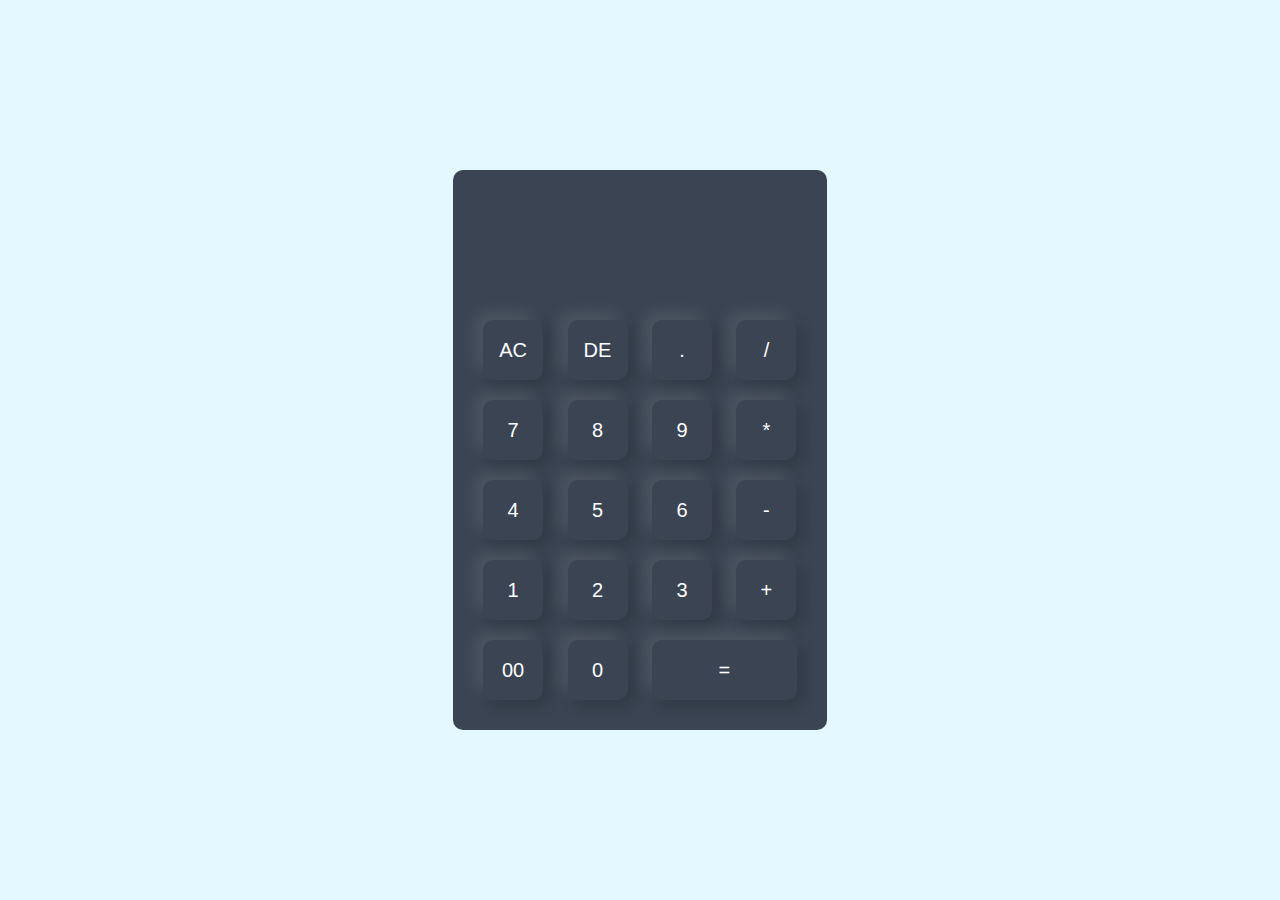
<file: Calculator/index.html>
<!DOCTYPE html>
<html>
<head>
    <meta charset="UTF-8">
    <meta name="viewport" content="width=device-width, initial-scale=1.0">
    <title>Calculator</title>
   <link rel="stylesheet" href="style.css">
</head>
<body>
    <div class="container">
        <div class="calculator">
            <form>
                <div class="display">
                    <input type="text" name="display">
                </div>
                <div>
                    <input type="button" value="AC" onclick="display.value +=''" class="operator">
                     <input type="button" value="DE" onclick="display.value = display.value.toString().slice(0,-1)" class="operator">
                      <input type="button" value="."onclick="display.value +='.'"class="operator">
                       <input type="button" value="/" onclick="display.value +='/'"class="operator">
                </div>

                 <div>
                    <input type="button" value="7" onclick="display.value +='7'">
                     <input type="button" value="8" onclick="display.value +='8'">
                      <input type="button" value="9" onclick="display.value +='9'">
                       <input type="button" value="*" onclick="display.value +='*'">
                </div>

                 <div>
                    <input type="button" value="4" onclick="display.value +='4'">
                     <input type="button" value="5" onclick="display.value +='5'">
                      <input type="button" value="6" onclick="display.value +='6'">
                       <input type="button" value="-" onclick="display.value +='-'">
                </div>

                <div>
                    <input type="button" value="1" onclick="display.value +='1'">
                     <input type="button" value="2" onclick="display.value +='2'">
                      <input type="button" value="3" onclick="display.value +='3'">
                       <input type="button" value="+" onclick="display.value +='+'">
                </div>

                <div>
                    <input type="button" value="00" onclick="display.value +='00'">
                     <input type="button" value="0" onclick="display.value +='0'">
                      <input type="button" value="=" onclick="display.value = eval(display.)" class="equal">
                </div>
            </form>
        </div>
    </div>
</body>
</html>
</file>
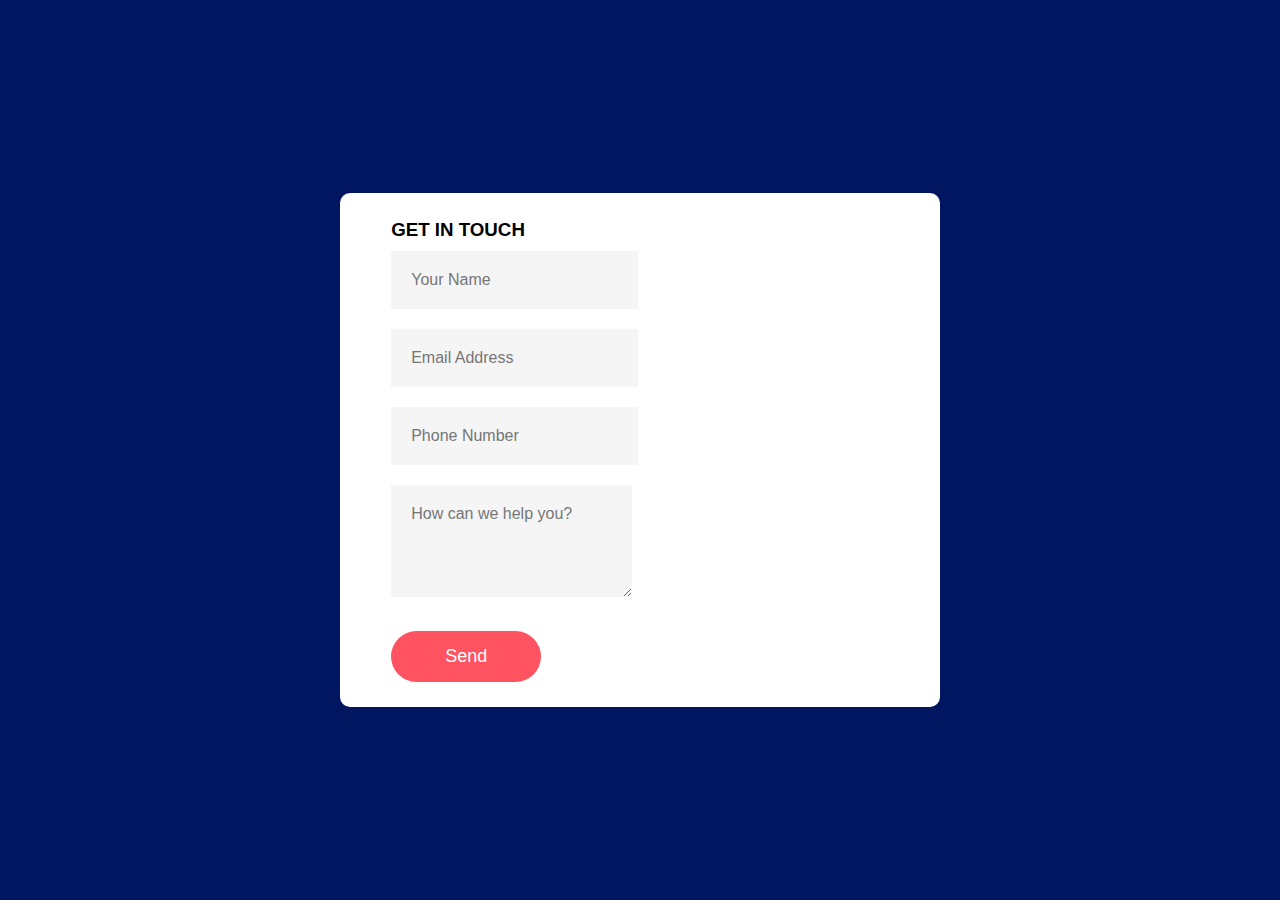
<file: form validation/index.html>
<!DOCTYPE html>
<html lang="en">
<head>
    <meta charset="UTF-8">
    <meta name="viewport" content="width=device-width, initial-scale=1.0">
    <title>Form Recieve on Gmail</title>
    <link rel="stylesheet" href="style.css">
</head>
<body>
    <div class="container">
        <form>
            <h3>GET IN TOUCH</h3>
        <div>
            <input type="text" id="name" placeholder="Your Name" onkeyup="validateName()" >
            <span id="name-error"></span>
        </div>

        <div>
            <input type="email" id="email" placeholder="Email Address" onkeyup="validateAddress()" >
             <span id="email-error"></span>
        </div>
            <div>
                 <input type="text" id="phone" placeholder="Phone Number" onkeyup="validatephone()" >
                  <span id="phone-error"></span>
            </div>
            <div>
                <textarea id="message" rows="4" placeholder="How can we help you?" onkeyup="validatemessage()"></textarea>
                 <span id="message-error"></span>
            </div>
            <div>
            <button type="submit" onclick=" returnvalidateForm()">Send</button>
             <span id="submit-error"></span>
        </div>
        </form>
    </div>  
    <script src="script.js"></script>
</body>
</html>
</file>
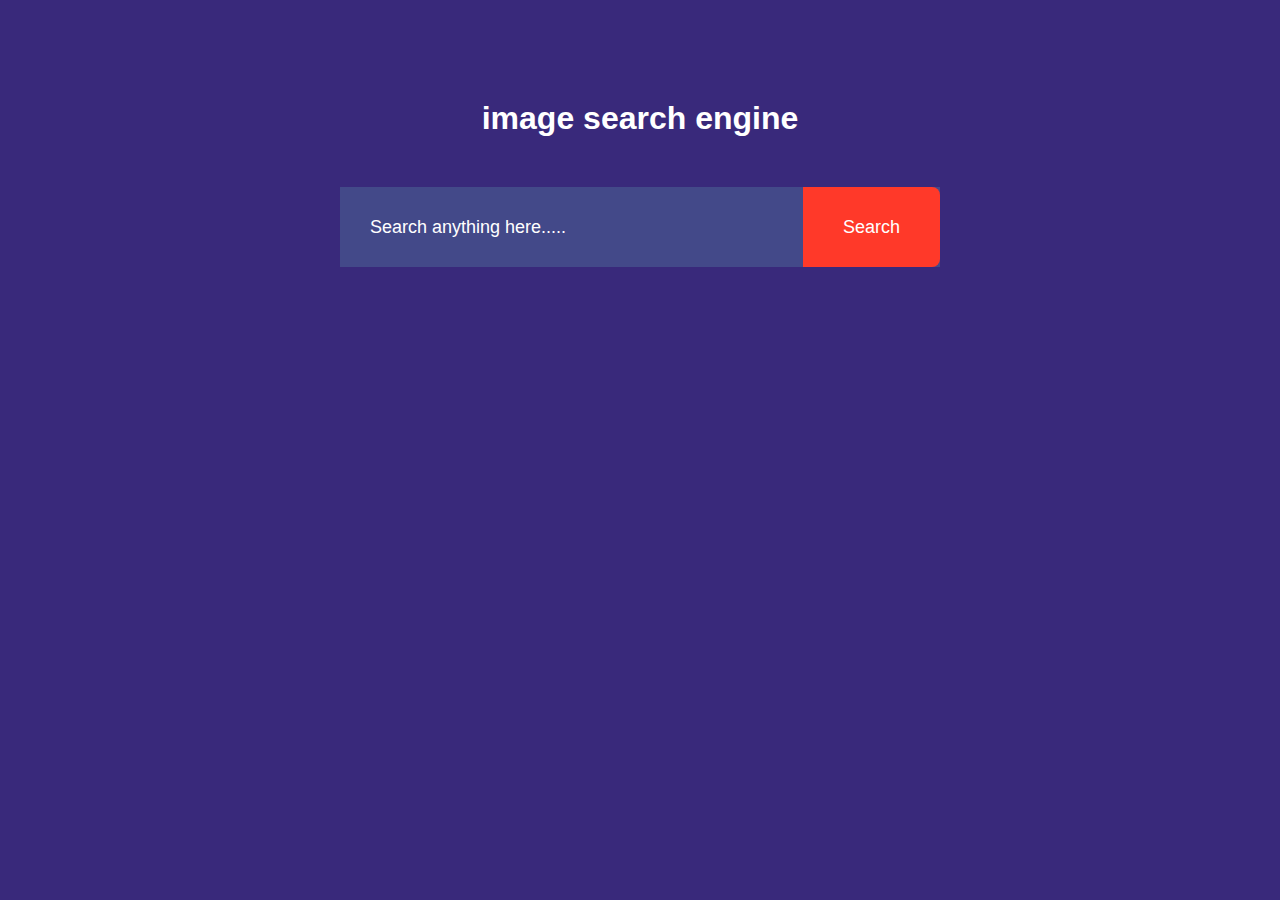
<file: image search engine1/index.html>
<!DOCTYPE html>
<html lang="en">
<head>
    <meta charset="UTF-8">
    <meta name="viewport" content="width=device-width, initial-scale=1.0">
    <title>image search engine</title>
    <link rel="stylesheet" href="style.css">
</head>
<body>
    <h1>image search engine</h1>
    <form id="search-form">
        <input type="text"id="search-box" placeholder="Search anything here.....">
        <button>Search</button>
    </form>
    <div id="search-result"></div>
    <button id="show-more-btn">Show more</button>
    <script src="script.js"></script>
</body>
</html>
</file>
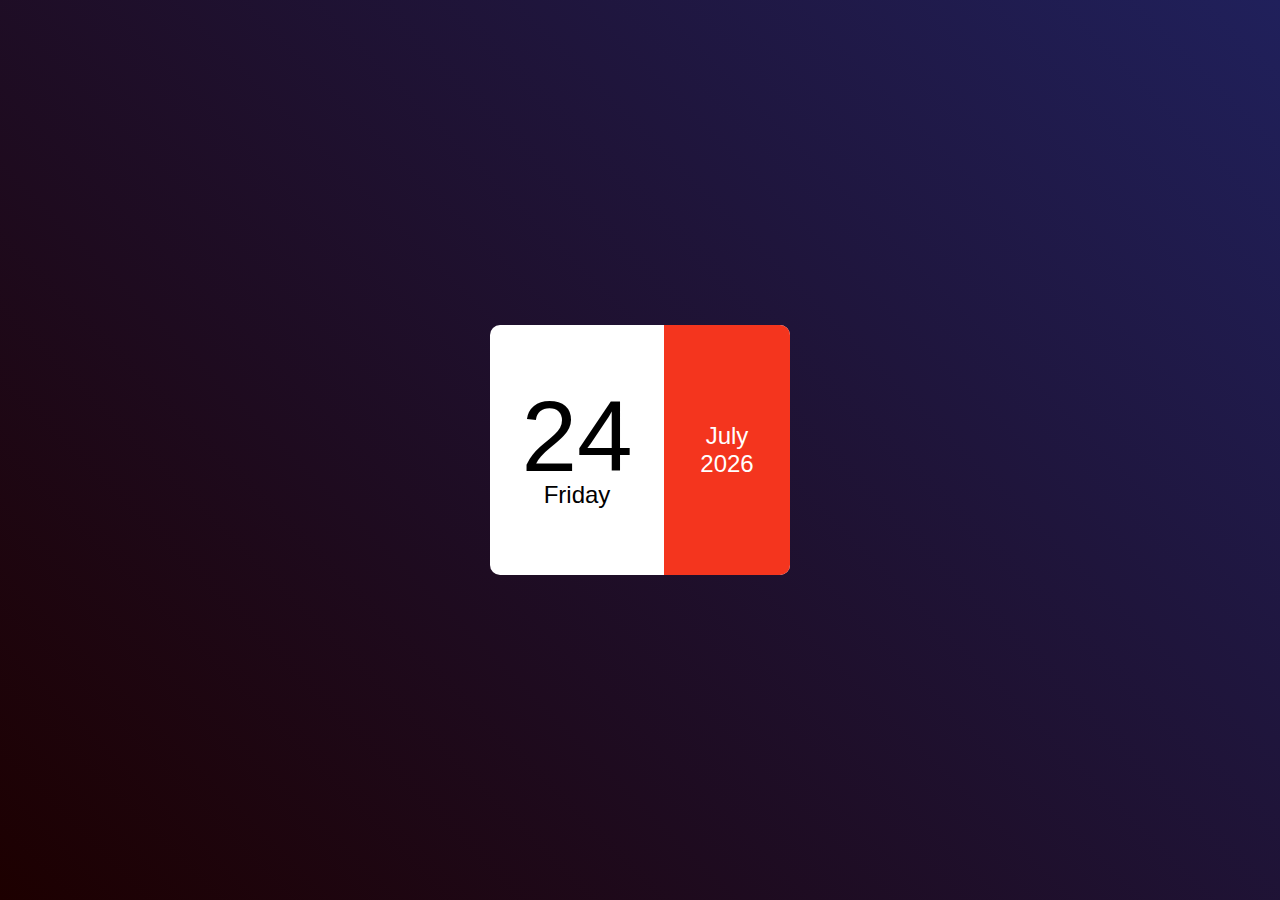
<file: mini calender/index.html>
<!DOCTYPE html>
<html lang="en">
<head>
    <meta charset="UTF-8">
    <meta name="viewport" content="width=device-width, initial-scale=1.0">
    <title>Mini Calender</title>
    <link rel="stylesheet" href="style.css">
</head>
<body>
    <div class="hero">
        <div class="calendar">
            <div class="left">
                <p id="date">01</p>
                <p id="day">Sunday</p>
            </div>
            <div class="right">
                <p id="month">January</p>
                <p id="year">2020</p>
            </div>
        </div>
    </div>
    <script src="script.js"></script>
</body>
</html>
</file>
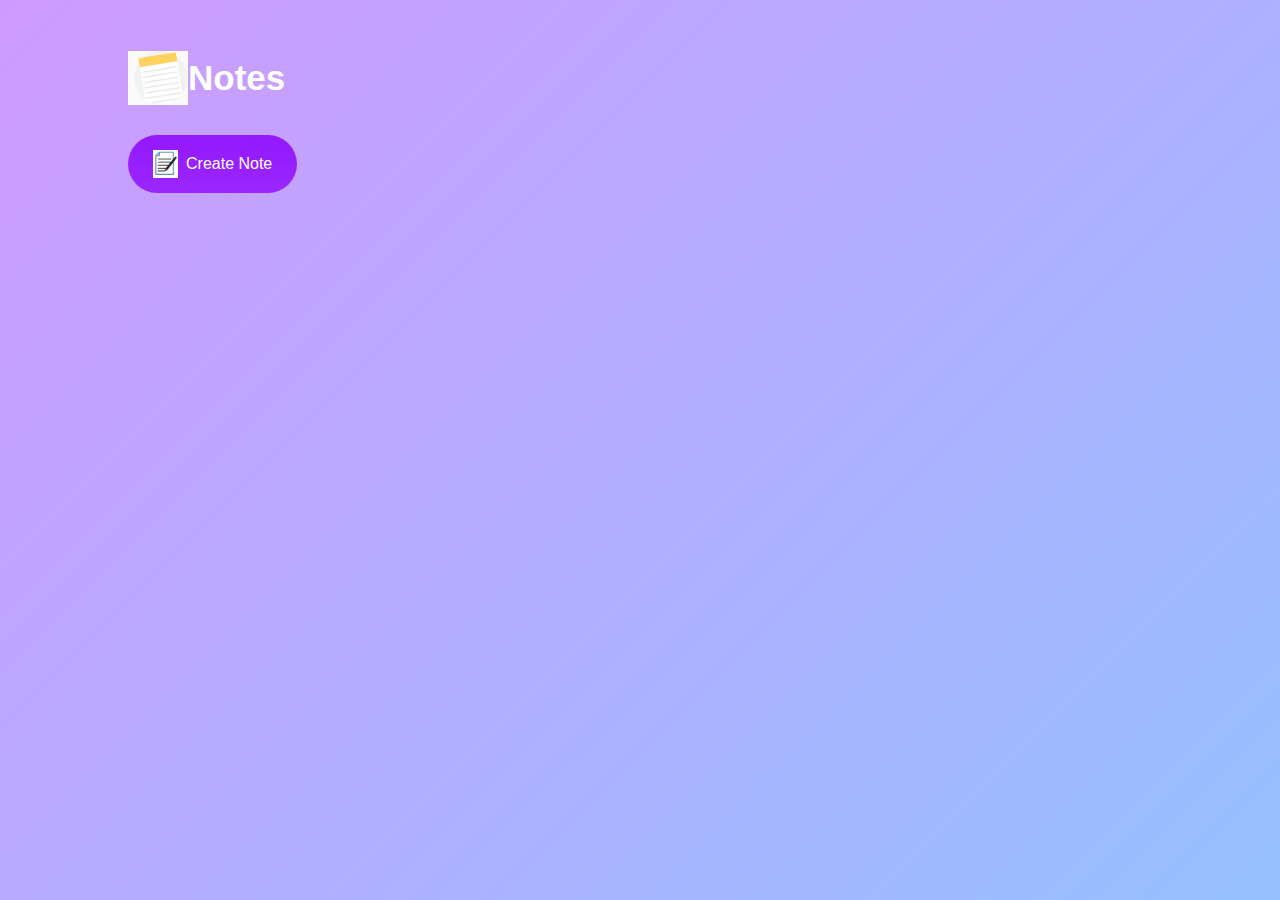
<file: Notes Storage1/index.html>
<!DOCTYPE html>
<html lang="en">
<head>
    <meta charset="UTF-8">
    <meta name="viewport" content="width=device-width, initial-scale=1.0">
    <title>Notes</title>
    <link rel="stylesheet" href="style.css">
</head>
<body>
    <div class="container">
        <h1><img src="image/notes.png" >Notes</h1>
        <button class="btn"><img src="image/edit.png">Create Note</button>
          
        <div class="notes-Container"> <!--
            <p contenteditable="true", class="input-box"><img src="image/delete.png">
        </p> -->
    </div>   
</div>
<script src="script.js"></script>
</body>
</html
</file>
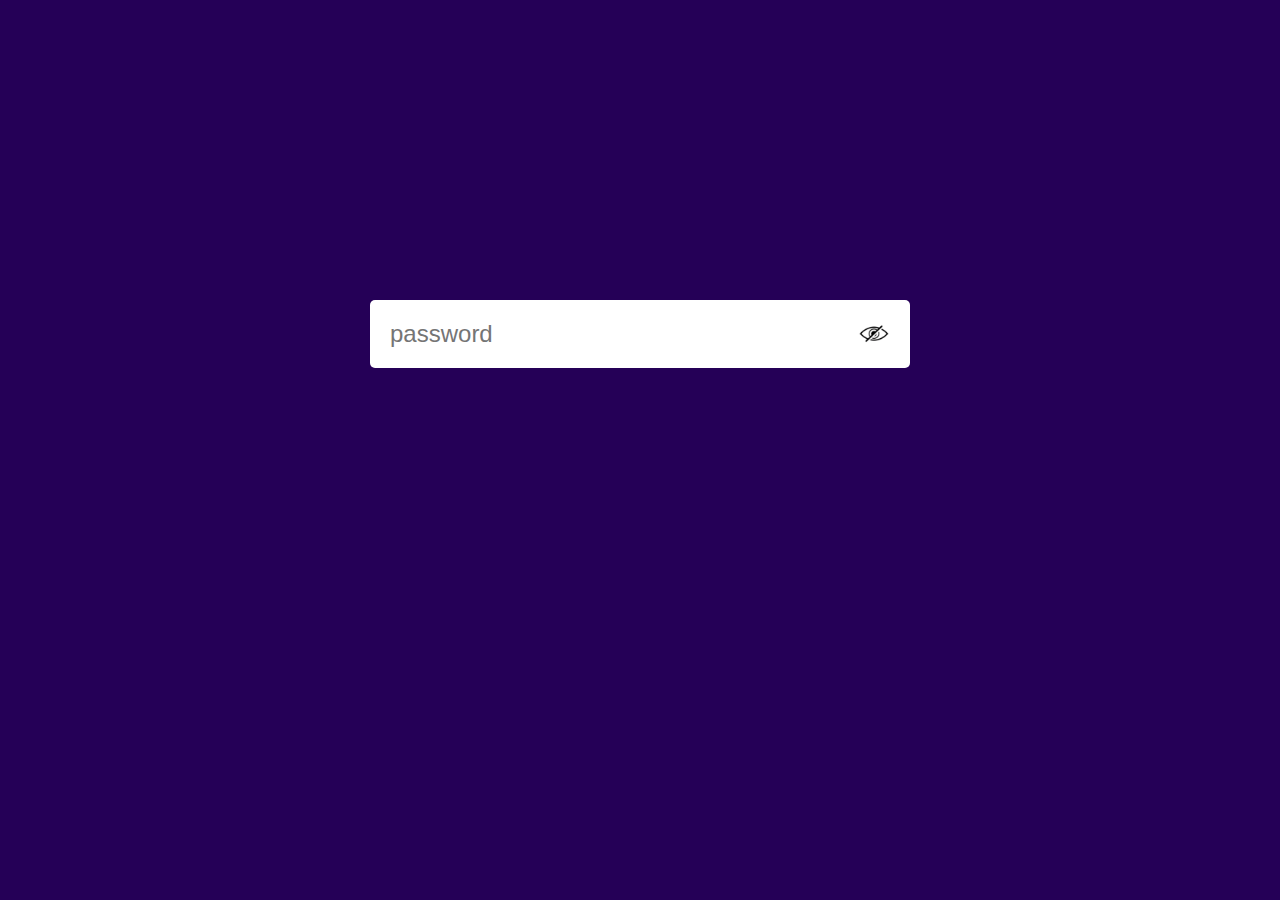
<file: passwordHideandShow/index.html>
<!DOCTYPE html>
<html lang="en">
<head>
    <meta charset="UTF-8">
    <meta name="viewport" content="width=device-width, initial-scale=1.0">
    <title>Password Hide and Show</title>
    <link rel="stylesheet" href="style.css">
</head>
<body>
    <div class="input-box">
        <input type="password" placeholder="password" id="password">
        <img src="image/closeeye.png" id="eyeicon" >
    </div>
    <script src="script.js"></script>
</body>
</html>
</file>
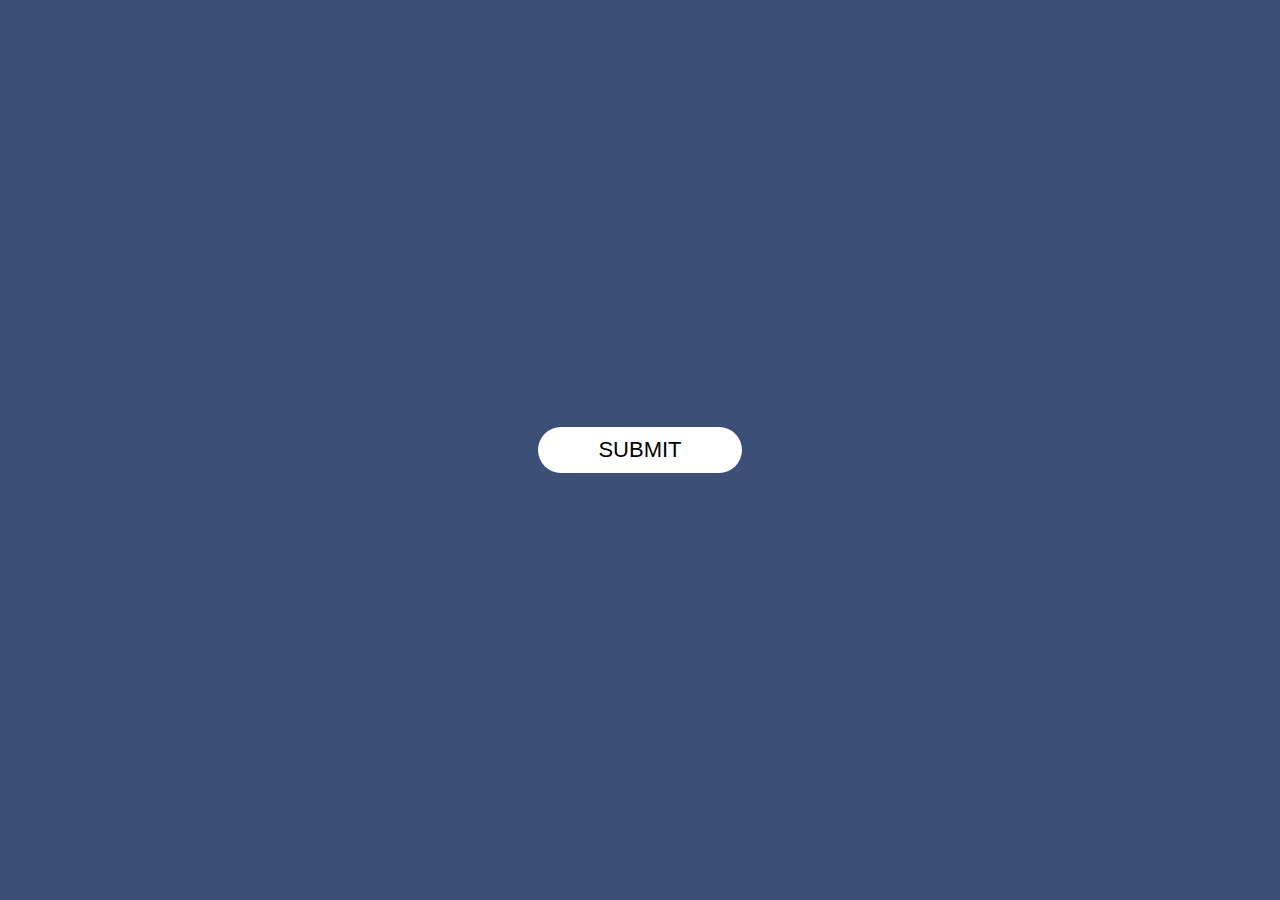
<file: popup/index.html>
<!DOCTYPE html>
<html lang="en">
<head>
    <meta charset="UTF-8">
    <meta name="viewport" content="width=device-width, initial-scale=1.0">
    <title>Popup</title>
    <link rel="stylesheet" href="style.css">
</head>
<body>
  <div class="container">
    <button type="submit" class="btn" onclick="openPopup()">SUBMIT</button>
<div class="popup" id="popup">
    <img src="image/c.png" >
    <h2>Thank You!</h2>
    <p>Your details has been sucessfully submitted .Thanks!</p>
    <button type="button" onclick="closePopup()">OK</button>
</div>
    
  </div>  
  <script src="script.js"></script>
</body>
</html>
</file>
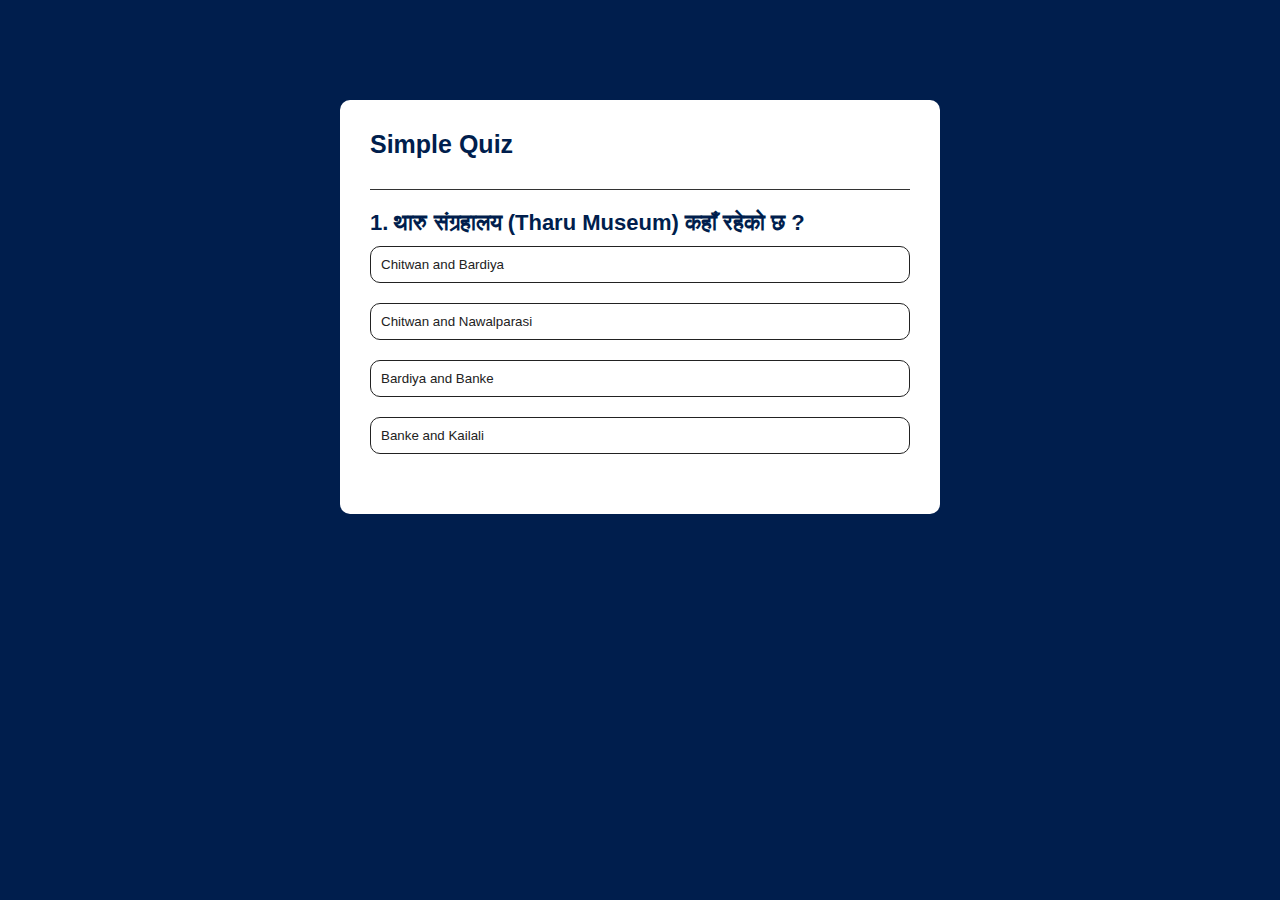
<file: quiz generator/index.html>
<!DOCTYPE html>
<html lang="en">
<head>
    <meta charset="UTF-8">
    <meta name="viewport" content="width=device-width, initial-scale=1.0">
    <title>Quiz App</title>
    <link rel="stylesheet" href="style.css">
</head>
<body>
    <div class="app">
        <h1>Simple Quiz</h1>
        <div class="quiz">
            <h2 id="question">Question goes here</h2>
            <div id="answer-buttons">
                <button class="btn">Answer1</button>
                <button class="btn">Answer2</button>
                <button class="btn">Answer3</button>
                <button class="btn">Answer4</button>
            </div>
            <button id="next-btn">Next</button>
        </div>
    </div>
    <script src="script.js"></script>
</body>
</html>
</file>
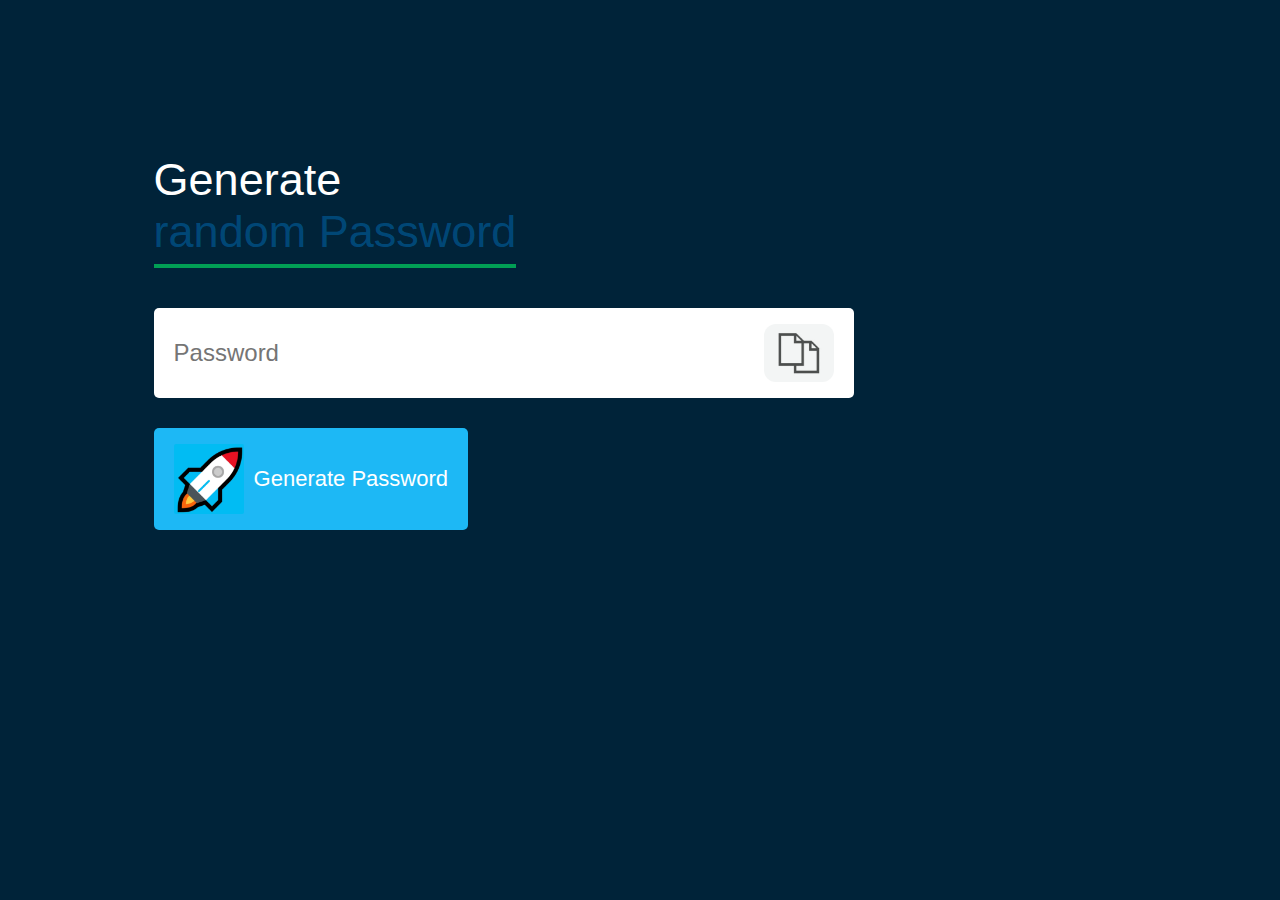
<file: random password generator/index.html>
<!DOCTYPE html>
<html lang="en">
<head>
    <meta charset="UTF-8">
    <meta name="viewport" content="width=device-width, initial-scale=1.0">
    <title>Random Password Generator</title>
    <link rel="stylesheet" href="style.css">
</head>
<body>
    <div class="container">
        <h1>Generate<br><span>random Password</span></h1>
        <div class="display">
            <input type="text" id="password" placeholder="Password">
            <img src="image/copy.png" onclick="copyPassword()">
        </div>
        <button onclick="createPassword()"><img src="image/generate.png" >Generate Password</button>
    </div>
    <script src="script.js"></script>
</body>
</html>
</file>
<file: Calculator/style.css>
*{
    margin: 0;
    padding: 0;
    font-family: 'Poppins' , sans-serif;
    box-sizing: border-box;
}
.container{
    width: 100%;
    height: 100vh;
    background: #e3f9ff;
    display: flex;
    align-items: center;
    justify-content: center;
}
.calculator{
    background: #3a4452;
    padding: 20px;
    border-radius: 10px;
}
.calculator form input {
    border: 0;
    outline: 0;
    width: 60px;
    height: 60px;
    border-radius:10px;
    box-shadow: -8px -8px 15px rgba(255,255,255,0.1) , 5px 5px 15px rgba(0, 0, 0, 0.2);
    background: transparent;
    font-size: 20px;
    color: #fff;
    cursor: pointer;
    margin: 10px  ;
}
form .display{
    display: flex;
    justify-content: flex-end;
    margin: 20px 0;
}
form .display input{
    text-align: right;
    flex:1;
    font-size: 45px;
    box-shadow: none;
}
form input.equal {
    width: 145px;
}
form input .operator {
    color: #33ffd8;

}
</file>
<file: form validation/style.css>
*{
    margin: 0;
    padding: 0;
    box-sizing: border-box;
    font-family: Verdana, Geneva, Tahoma, sans-serif;
}
.container {
    width: 100%;
    height: 100vh;
    background: #001660;
    display: flex;
    align-items: center;
    justify-content: center;

}
form{
    background:#fff;
    display: flex;
    flex-direction: column;
    padding: 2vw 4vw;
    width: 90%;
    max-width: 600px;
    border-radius: 10px;
}

form input , form textarea {
    border: 0;
    margin: 10px 0;
    padding: 20px;
    outline: none;
    background:#f5f5f5;
    font-size: 16px;
}
form button{
    padding: 15px;
    background: #ff5361;
    color: #fff;
    font-size: 18px;
    border:0;
    outline: none;
    cursor: pointer;
    width: 150px;
    margin: 20px auto 0;
    border-radius: 30px;
}
.container span {

    bottom: 12px;
    right: 14px;
    font-size: 14px;
    color: red;
}
#submit-error{
    color: red;
}
</file>
<file: image search engine1/style.css>
*{
    margin: 0;
    padding: 0;
    font-family: 'Poppins' , sans-serif;
    box-sizing: border-box;
}
body{
    background: #39297b;
    color: #fff;
}
h1{
    text-align: center;
    margin: 100px auto 50px;
    font-weight: 600;
}
form{
    width: 90%;
    max-width: 600px;
    margin: auto;
    height: 80px;
    background: #434989;
    display: flex;
    align-items: center;
}
form input{
    flex : 1;
    height: 100%;
    border: 0;
    outline:0;
    background: transparent;
    color: #fff;
    font-size: 18px;
    padding: 0 30px;
    border-radius: 20px;
}
form button{
    padding: 0 40px;
    height: 100%;
    background: #ff3929;
    color: #fff;
    font-size: 18px;
    border: 0;
    outline: 0;
    border-top-right-radius: 8px;
    border-bottom-right-radius: 8px;
    cursor: pointer;
}
::placeholder{
    color: #fff;
    font-size: 18px;
}
#show-more-btn{
    background: #ff3929;
    color: #fff;
    border: 0;
    outline: 0;
    padding: 10px 20px;
    border-radius: 10px;
    margin: 10 px auto 100px;
    cursor: pointer;
    display:none;
}
#search-result{
    width: 80%;
    margin: 100px auto 50px;
    display: grid;
    grid-template-columns: 1fr 1fr 1fr ;
    grid-gap: 40px;
}
#search-result img {
    width: 100%;
    height: 230px;
    object-fit: cover;
    border-radius: 5px;
}
</file>
<file: mini calender/style.css>
*{
    margin: 0;
    padding: 0;
    box-sizing: border-box;
    font-family: Verdana, Geneva, Tahoma, sans-serif;
}
.hero{
    width: 100%;
    min-height: 100vh;
    background: linear-gradient(45deg,#1d0000, #20205b);
    display: flex;
    align-items: center;
    justify-content: center;
}
.calendar{
    width: 300px;
    height: 250px;
    background: #fff;
    display: flex;
    align-items: center;
    border-radius: 10px;
}
.left, .right{
    height: 100%;
    display: flex;
    align-items: center;
    justify-content: center;
    flex-direction: column;
    font-size: 24px;
}
.right{
    width: 42%;
    background: #f4351e;
    color: #fff;
    border-top-right-radius: 10px ;
    border-bottom-right-radius: 10px;
}
.left{
    width: 58%;
}
#date{
    font-size: 100px;
    line-height: 90px;
}
</file>
<file: Notes Storage1/style.css>
*{
    margin: 0;
    padding: 0;
    font-family: 'poppins',sans-serif;
    box-sizing: border-box;
}
.container{
    width: 100%;
    min-height: 100vh;
    background: linear-gradient(135deg,#cf9aff,#95c0ff);
    color: #fff;
    padding-top: 4%;
    padding-left: 10%;
}
.container h1 {
    display: flex;
    align-items: center;
    font-size: 35px;
    font-weight: 600;
}
.container h1 img {
    width: 60px;
}
.container button img{
    width: 25px;
    margin-right: 8px;

}
.container button {
    display: flex;
    align-items: center;
    background: linear-gradient(#9418fd,#9a27ff);
    color: #fff;
    padding: 2px;
    font-size: 16px;
    outline: 0;
    border: 0;
    border-radius: 45px;
    padding: 15px 25px;
    margin: 30px 0 20px;
    cursor: pointer;   
}
.input-box{
    position: relative;
    width: 100%;
    max-width: 500px;
    min-height: 150px;
    background: #fff;
    color: #333;
    padding: 20px;
    margin: 20px 0;
    outline: none;
    border-radius: 5px;
}
.input-box img {
    width: 25px;
    bottom: 15px;
    position: absolute;
    right: 15px;
    cursor: pointer;
}
</file>
<file: passwordHideandShow/style.css>
*{
    margin: 0;
    padding: 0;
    font-family: 'Poppins',sans-serif;
    box-sizing: content-box;
}
body{
    background: #250057;
}
.input-box{
    background: #fff;
    width: 90%;
    max-width: 500px;
   border-radius: 5px;
   padding: 10px 20px ;
   margin: 300px auto;  
   display: flex;
   align-items: center;                                   
}
.input-box input{
    width: 100%;
    padding: 10px 0;
    border: 0;
    outline :0;
    font-size: 24px;
    color: #555;
}
.input-box img{
    width: 35px;
    cursor: pointer;
}
</file>
<file: popup/style.css>
*{
    margin: 0;
    padding: 0;
    font-family: 'Poppins',sans-serif;
    box-sizing: content-box;
}
.container{
    width: 100%;
    height: 100vh;
    background: #3c5077;
    display: flex;
    align-items: center;
    justify-content: center;
}
.btn{
    padding: 10px 60px;
    background: #fff;
    border: 0;
    outline: none;
    border-radius: 30px;
    cursor: pointer;
    font-size: 22px;
    font-weight: 500;
    border-radius: 30px;
}
.popup{
    width: 400px;
    background: #fff;
    border-radius: 6px;
    position: absolute;
    top: 0;
    left: 50%;
    transform: translate(-50%,-50%) scale(0.1);
    text-align: center;
    padding: 0 30px 30px;
    color: #333;
    visibility: hidden;
    transform:translate(-50%,50%) scale(1);
}
.open-popup{
     top:50%;
     visibility: visible;
     transform: translate(-50%,-50%) scale(1);

}
.popup img {
    border-radius: 60%;
    width: -50px;
    margin-top: -50px;
    border-radius: 50%;
    box-shadow: 0 2px 5px rgba(0, 0,0, 0.2);
}
.popup h2{
    font-size: 38px;
    font-weight: 500;
    margin: 30px 0 10px;   
}
.popup button{
    width: 100%;
    margin-top: 50px;
    padding:10px 0;
    background: #6fd649;
    color: #fff;
    border: 0;
    outline: none;
    font-size: 18px;
    border-radius: 4px;
    cursor: pointer;
        box-shadow: 0 5px 5px rgba(0, 0,0, 0.2);

}
</file>
<file: quiz generator/style.css>
*{
    margin: 0;
    padding: 0;
    font-family: 'Poppins',sans-serif;
    box-sizing: border-box;
}
body{
    background:#001e4d;
}
.app{
    background: #fff;
    width: 90%;
    max-width: 600px;
    margin: 100px auto 0;
    border-radius: 10px;
    padding: 30px;   
}
.app h1{
    font-size: 25px;
    color: #001e4d;
    font-weight: 600;
    border-bottom: 1px solid #333;
    padding-bottom: 30px;
}
.quiz{
    padding: 20px 0;

}
.quiz h2{
    font-size:22px ;
    color: #001e4d;
    font-weight: 600;
}
.btn{
    background: #fff;
    color: #222;
    font-weight: 500;
    width: 100%;
    border: 1px solid #222;
    padding: 10px;
    margin: 10px 0;
    text-align: left;
    border-radius: 10px;
    cursor: pointer;
    transform: all 0.3s;
}
.btn:hover:not([disabled]){
    background: #222;
    color: #fff;
}
.btn:disabled{
    cursor: no-drop;
}
#next-btn{
    background: #001e4d;
    color: #fff;
    font-weight: 500;
    width: 150px;
    border: 0;
    padding: 10px;
    margin:20px auto 0;
    border-radius: 20px;
    cursor: pointer;
    display: block;
}

.correct {
    background:#9aeabc;
}
.incorrect {
    background: #ff9393;

}
</file>
<file: random password generator/style.css>
*{
    margin: 0;
    padding: 0;
    font-family: 'poppins',sans-serif;
    box-sizing: border-box;
}
body{
    background:#002339;
    color: #fff;
}
.container {
    margin: 12%;
    width: 90%;
    max-width: 700px;
}
.display{
    width: 100%;
    margin-top: 50px;
    margin-bottom: 30px;
background: #ffffff;
display: flex;
align-items: center;
justify-content: space-between;
padding: 16px 20px;
border-radius: 5px;
}
.container h1 {
    font-weight: 500;
    font-size: 45px;
}
.container h1 span {
    color: #09f5;
    border-bottom: 4px solid #019f55;
    padding-bottom: 7px;
}
.display img {
    width: 70px;
    cursor: pointer;
    border-radius: 12px;
}
.display input {
    border: 0;
    outline: 0;
    font-size: 24px;
}
.container button img {
    width: 70px;
    margin-right: 10px;
    border-radius:2px;
}
.container button{
    border: 0;
    outline: 0;
    background: #1db8f5;
    color: #fff;
    font-size: 22px;
    font-weight: 300;
    display: flex;
    align-items: center;
    justify-content: center;
    padding: 16px 20px;
    border-radius: 5px;
    cursor: pointer;
}
</file>
